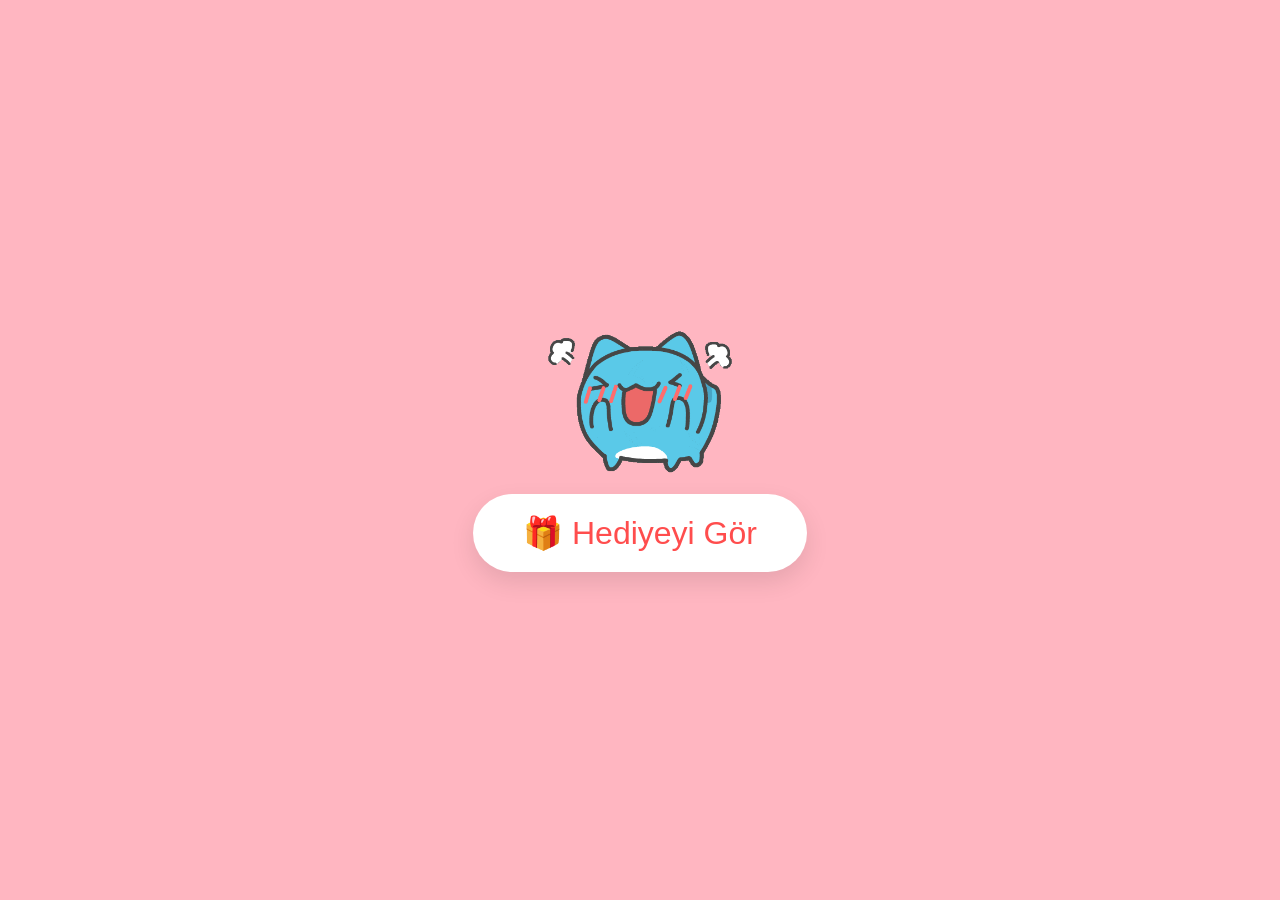
<file: index.html>
<!DOCTYPE html>
<html lang="tr">
<head>
    <meta charset="UTF-8">
    <meta name="viewport" content="width=device-width, initial-scale=1.0">
    <title>Sana Bir Sürprizim Var ✨</title>
    <link href="https://fonts.googleapis.com/css2?family=Dancing+Script:wght@600&display=swap" rel="stylesheet">
    <style>
        body, html {
            margin: 0; padding: 0; width: 100%; height: 100%;
            display: flex; justify-content: center; align-items: center;
            background-color: #ffb6c1; font-family: 'Dancing Script', cursive;
            overflow: hidden; color: white;
        }
        .container { text-align: center; }

        /* GIF STİLİ */
        .gift-gif {
            width: 200px; /* Bilgisayarda görünecek boyut */
            height: auto;
            margin-bottom: 20px; /* Altındaki sayaç/butonla arasına boşluk */
            display: block;
            margin-left: auto;
            margin-right: auto;
        }

        /* Hediye Butonu Stili */
        .gift-button {
            display: none; 
            padding: 20px 50px; font-size: 32px;
            color: #ff4d4d; background-color: white; border: none;
            border-radius: 50px; box-shadow: 0 10px 25px rgba(0,0,0,0.1);
            cursor: pointer; transition: 0.3s; animation: pulse 1.5s infinite;
        }

        /* Geri Sayım Stili */
        #countdown {
            display: block;
            background: rgba(255, 255, 255, 0.2);
            padding: 30px;
            border-radius: 20px;
            backdrop-filter: blur(5px);
        }
        .timer-text { font-size: 24px; margin-bottom: 10px; }
        #time { font-size: 40px; font-weight: bold; letter-spacing: 2px; }

        @keyframes pulse {
            0% { transform: scale(1); }
            50% { transform: scale(1.05); }
            100% { transform: scale(1); }
        }

        /* MOBİL UYUMLULUK */
        @media (max-width: 600px) {
            .gift-gif { width: 150px; } /* Mobilde GIF biraz küçülsün */
            #time { font-size: 28px; }
            .timer-text { font-size: 18px; }
            .gift-button { padding: 15px 35px; font-size: 24px; }
        }
    </style>
</head>
<body>

    <div class="container">
        <img src="giphy.gif" class="gift-gif">

        <div id="countdown">
            <div class="timer-text">Sürprize çok az kaldı...</div>
            <div id="time">00:00:00:00</div>
        </div>

        <button id="giftBtn" class="gift-button" onclick="goAndPlay()">🎁 Hediyeyi Gör</button>
    </div>

    <audio id="startMusic" src="music/WhatsApp Audio 2026-05-11 at 22.12.29.aac"></audio>

    <script>
        const targetDate = new Date("May 12, 2026 00:00:00").getTime();

        const x = setInterval(function() {
            const now = new Date().getTime();
            const distance = targetDate - now;

            const days = Math.floor(distance / (1000 * 60 * 60 * 24));
            const hours = Math.floor((distance % (1000 * 60 * 60 * 24)) / (1000 * 60 * 60));
            const minutes = Math.floor((distance % (1000 * 60 * 60)) / (1000 * 60));
            const seconds = Math.floor((distance % (1000 * 60)) / 1000);

            document.getElementById("time").innerHTML = days + "g " + hours + "s " + minutes + "d " + seconds + "sn ";

            if (distance < 0) {
                clearInterval(x);
                document.getElementById("countdown").style.display = "none";
                document.getElementById("giftBtn").style.display = "inline-block";
            }
        }, 1000);

        function goAndPlay() {
            var audio = document.getElementById("startMusic");
            audio.play();
            setTimeout(function() {
                window.location.href = "mektup.html";
            }, 500);
        }
    </script>
</body>
</html>
</file>
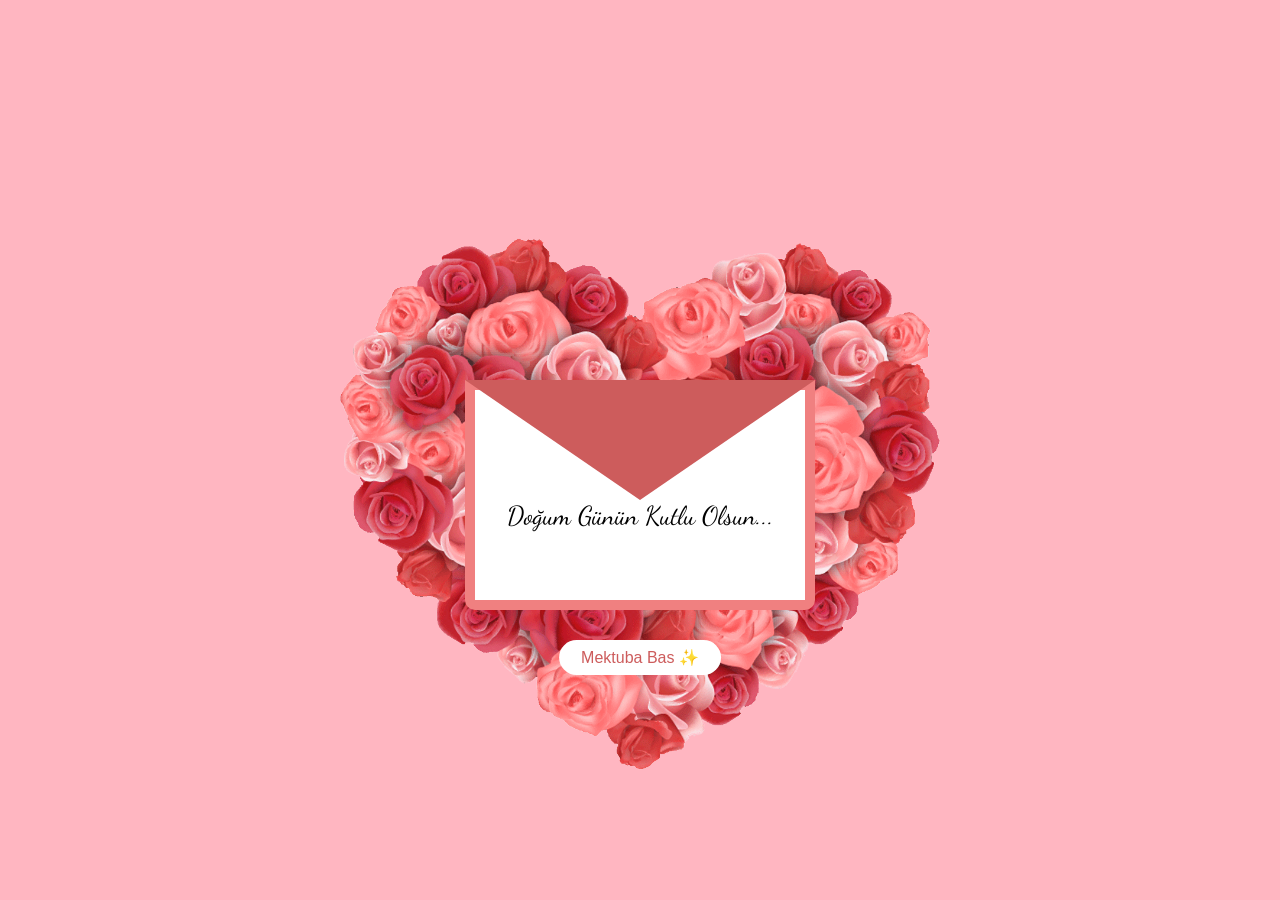
<file: mektup.html>
<!DOCTYPE html>
<html lang="tr">
<head>
    <meta charset="UTF-8">
    <meta name="viewport" content="width=device-width, initial-scale=1.0">
    <title>Sürpriz Mektubun ✨</title>
    <link href="https://fonts.googleapis.com/css2?family=Dancing+Script:wght@700&display=swap" rel="stylesheet">
    <link rel="stylesheet" href="style.css">
</head>
<body>

    <div class="letter-wrapper">
        <img src="kalp.png" class="heart-rose">
        <div class="envelope" onclick="openLetter(this)">
            <div class="envelope-top"></div>
            <div class="envelope-front">
                <p>Doğum Günün Kutlu Olsun...</p>
            </div>
            <div class="card">
                <div class="text-full">
                  Güzelim…
Bazı insanlar sadece görünüşüyle değil, varlığıyla iz bırakır. Sen onlardansın.
Gülüşün bile insanın gününü değiştirebiliyor, o kadar net bir etki.
Sanki hayat seni özellikle “iyi hissettirmek için” yaratmış gibi.
Doğum günün kutlu olsun, umarım hayat sana senin verdiğin güzelliğin kat kat fazlasını geri verir.
Nice mutlu senelere!🎉
                </div>
            </div>
            <div class="click-me">Mektuba Bas ✨</div>
        </div>
    </div>

    <div class="confetti-container"></div>
    <audio id="myAudio" src="music/WhatsApp Audio 2026-05-11 at 22.12.29.aac" autoplay loop></audio>
    <script src="script.js"></script>
</body>
</html>
</file>
<file: style.css>
* { margin: 0; padding: 0; box-sizing: border-box; }
body { width: 100%; height: 100vh; overflow: hidden; background: #ffb6c1; font-family: 'Arial', sans-serif; }

.party { position: fixed; top: 15px; font-size: 45px; z-index: 100; }
.left { left: 15px; }
.right { right: 15px; transform: scaleX(-1); }

.letter-wrapper { position: absolute; top: 55%; left: 50%; transform: translate(-50%, -50%); z-index: 50; perspective: 1000px; }

.envelope { position: relative; width: 350px; height: 230px; background: #f08080; border-radius: 0 0 10px 10px; cursor: pointer; transition: 0.5s; z-index: 50; }
.envelope-front { position: absolute; width: 100%; height: 100%; display: flex; align-items: center; justify-content: center; z-index: 4; padding-top: 40px; }
.envelope-front p { font-family: 'Dancing Script', cursive; font-size: 26px; color: rgb(0, 0, 0); }
.envelope-top { position: absolute; top: 0; left: 0; width: 0; height: 0; border-left: 175px solid transparent; border-right: 175px solid transparent; border-top: 120px solid #cd5c5c; z-index: 3; transform-origin: top; transition: 0.5s; }

/* KARTIN KENDİSİ */
.card {
    position: absolute;
    top: 10px;
    left: 10px;
    width: 330px;
    height: 210px;
    background: white;
    z-index: 2;
    transition: 0.5s;
    padding: 20px;
    text-align: center;
    
    /* Scroll barı sadece ihtiyaç duyulduğunda göster */
    overflow-y: auto; 
    overflow-x: hidden;
}

/* --- ÖZEL SCROLL BAR TASARIMI (Sadece kart için) --- */
/* Kartın içindeki scroll barın genişliği */
.card::-webkit-scrollbar {
    width: 6px;
}

/* Kaydırma yolunun (arka planın) rengi - Kart açılana kadar şeffaf */
.card::-webkit-scrollbar-track {
    background: transparent;
}

/* Kaydırma çubuğunun (tutan yerin) rengi */
.card::-webkit-scrollbar-thumb {
    background: #f08080; /* Zarf rengiyle uyumlu pembe */
    border-radius: 10px;
}

/* Üzerine gelince biraz koyulaşsın */
.card::-webkit-scrollbar-thumb:hover {
    background: #cd5c5c;
}

/* Firefox için ince scroll bar desteği */
.card {
    scrollbar-width: thin;
    scrollbar-color: #f08080 transparent;
}.text-full { font-family: 'Dancing Script', cursive; font-size: 19px; opacity: 0; transition: 0.5s; }

.click-me { position: absolute; bottom: -65px; left: 50%; transform: translateX(-50%); background: white; padding: 8px 22px; border-radius: 25px; color: #cd5c5c; animation: bounce 2s infinite; }
@keyframes bounce { 0%, 100% { transform: translateX(-50%) translateY(0); } 50% { transform: translateX(-50%) translateY(-10px); } }

.envelope.active .envelope-top { transform: rotateX(180deg); z-index: 1; }
.envelope.active .card { transform: translateY(-150px); }
.envelope.active .text-full { opacity: 1; }
.envelope.active .click-me { display: none; }

/* KONFETİ ŞEKİLLERİ */
.confetti-container { position: fixed; top: 0; left: 0; width: 100%; height: 100%; pointer-events: none; z-index: 60; }
.confetti { position: absolute; top: -60px; animation: fall linear forwards; }

/* Yıldız Şekli */
.star { clip-path: polygon(50% 0%, 61% 35%, 98% 35%, 68% 57%, 79% 91%, 50% 70%, 21% 91%, 32% 57%, 2% 35%, 39% 35%); }
/* Dalga Şekli */
.wave { border-radius: 50% 0 50% 0; transform: skewX(20deg); }

@keyframes fall {
    0% { transform: translateY(0) rotate(0deg); opacity: 1; }
    100% { transform: translateY(110vh) rotate(720deg); opacity: 0; }
}

.heart-rose { position: absolute; width: 600px; top: 50%; left: 50%; transform: translate(-50%, -50%); z-index: 30; opacity: 0.9; pointer-events: none; }
@media (max-width: 600px) {
    
    /* 1. Arkadaki Büyük Gül Görseli - BÜYÜTÜLDÜ */
    .heart-rose {
        width: 180%; /* Ekran genişliğinin neredeyse 2 katı, çok daha baskın */
        height: auto;
        opacity: 0.85; /* Arkada olduğu için hafif şeffaflık derinlik katar */
        top: 50%;
        left: 50%;
        transform: translate(-50%, -50%);
    }

    /* 2. Zarf Boyutları - KÜÇÜLTÜLDÜ */
    .envelope {
        width: 250px; /* 280px'den 250px'e düşürdük, daha zarif durur */
        height: 165px;
        z-index: 70; /* Çiçeğin önünde kalmasını garantiler */
    }

    /* 3. Zarf Kapağı (Üçgen) - Zarf küçüldüğü için ölçüler güncellendi */
    .envelope-top {
        border-left: 125px solid transparent;  /* Yeni genişliğin yarısı: 250/2 */
        border-right: 125px solid transparent;
        border-top: 90px solid #cd5c5c;
    }

    /* 4. İçindeki Kart - Zarfa göre uyarlandı */
    .card {
        width: 230px;
        height: 145px;
        font-size: 15px;
        padding: 15px;
    }

    /* 5. Zarfın Üstündeki Yazı */
    .envelope-front p {
        font-size: 18px;
    }

    /* 6. Mektup Açıldığında Kartın Yukarı Çıkış Mesafesi */
    .envelope.active .card {
        transform: translateY(-110px); 
    }

    /* 7. Köşelerdeki Konfetiler */
    .party {
        font-size: 28px;
    }

    /* 8. Index Sayfası Butonu */
    .gift-button {
        padding: 12px 30px;
        font-size: 22px;
    }
}
</file>
